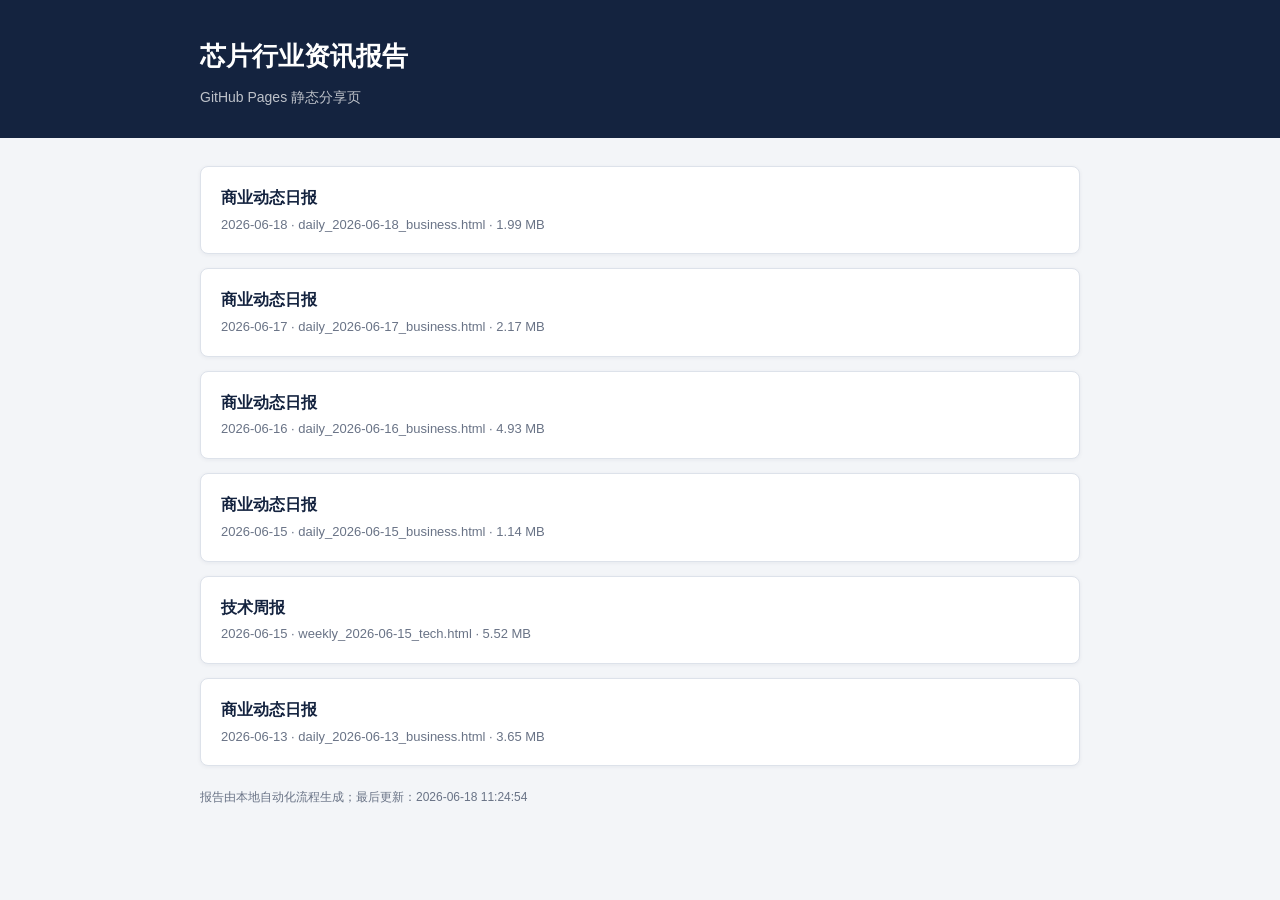
<file: index.html>
<!DOCTYPE html>
<html lang="zh-CN">
<head>
  <meta charset="UTF-8">
  <meta name="viewport" content="width=device-width, initial-scale=1.0">
  <title>芯片行业资讯报告</title>
  <style>
    *, *::before, *::after { box-sizing: border-box; }
    body {
      margin: 0;
      font-family: "PingFang SC", "Microsoft YaHei", Arial, sans-serif;
      color: #202532;
      background: #f3f5f8;
      line-height: 1.6;
    }
    header {
      background: #14233f;
      color: white;
      padding: 36px 24px 30px;
    }
    .wrap {
      max-width: 880px;
      margin: 0 auto;
    }
    h1 {
      margin: 0;
      font-size: 26px;
      font-weight: 700;
    }
    .subtitle {
      margin-top: 8px;
      color: rgba(255, 255, 255, .72);
      font-size: 14px;
    }
    main {
      padding: 28px 24px 44px;
    }
    .report-list {
      display: grid;
      gap: 14px;
    }
    .report {
      display: block;
      padding: 18px 20px;
      border: 1px solid #dde2ea;
      border-radius: 8px;
      background: white;
      color: inherit;
      text-decoration: none;
      box-shadow: 0 1px 4px rgba(20, 35, 63, .06);
    }
    .report:hover {
      border-color: #2f6feb;
      box-shadow: 0 5px 18px rgba(20, 35, 63, .12);
    }
    .report-title {
      font-size: 16px;
      font-weight: 700;
      color: #14233f;
    }
    .report-meta {
      margin-top: 4px;
      color: #697386;
      font-size: 13px;
      overflow-wrap: anywhere;
    }
    footer {
      margin-top: 22px;
      color: #697386;
      font-size: 12px;
    }
  </style>
</head>
<body>
  <header>
    <div class="wrap">
      <h1>芯片行业资讯报告</h1>
      <div class="subtitle">GitHub Pages 静态分享页</div>
    </div>
  </header>
  <main>
    <div class="wrap">
      <div class="report-list">
        <a class="report" href="reports/daily_2026-06-18_business.html">
          <div class="report-title">商业动态日报</div>
          <div class="report-meta">2026-06-18 · daily_2026-06-18_business.html · 1.99 MB</div>
        </a>
        <a class="report" href="reports/daily_2026-06-17_business.html">
          <div class="report-title">商业动态日报</div>
          <div class="report-meta">2026-06-17 · daily_2026-06-17_business.html · 2.17 MB</div>
        </a>
        <a class="report" href="reports/daily_2026-06-16_business.html">
          <div class="report-title">商业动态日报</div>
          <div class="report-meta">2026-06-16 · daily_2026-06-16_business.html · 4.93 MB</div>
        </a>
        <a class="report" href="reports/daily_2026-06-15_business.html">
          <div class="report-title">商业动态日报</div>
          <div class="report-meta">2026-06-15 · daily_2026-06-15_business.html · 1.14 MB</div>
        </a>
        <a class="report" href="reports/weekly_2026-06-15_tech.html">
          <div class="report-title">技术周报</div>
          <div class="report-meta">2026-06-15 · weekly_2026-06-15_tech.html · 5.52 MB</div>
        </a>
        <a class="report" href="reports/daily_2026-06-13_business.html">
          <div class="report-title">商业动态日报</div>
          <div class="report-meta">2026-06-13 · daily_2026-06-13_business.html · 3.65 MB</div>
        </a>
      </div>
      <footer>报告由本地自动化流程生成；最后更新：2026-06-18 11:24:54</footer>
    </div>
  </main>
</body>
</html>
</file>
